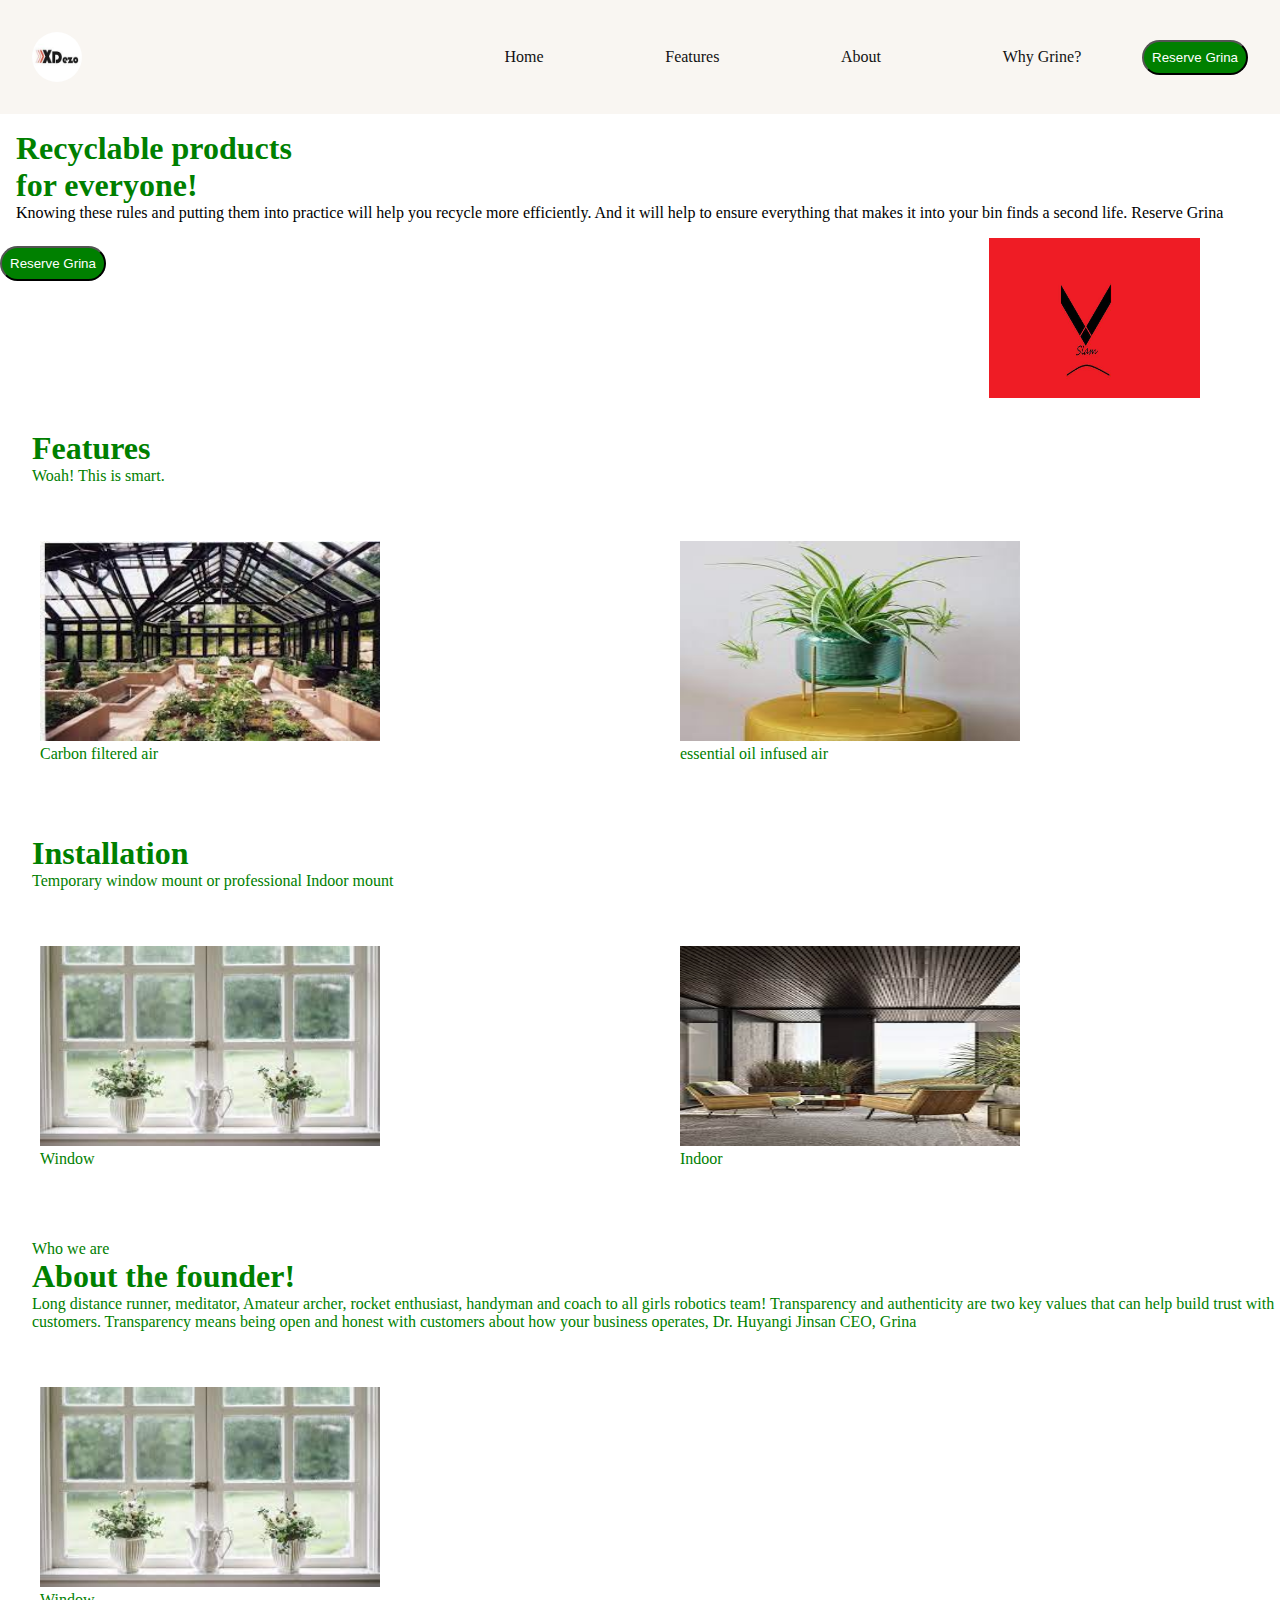
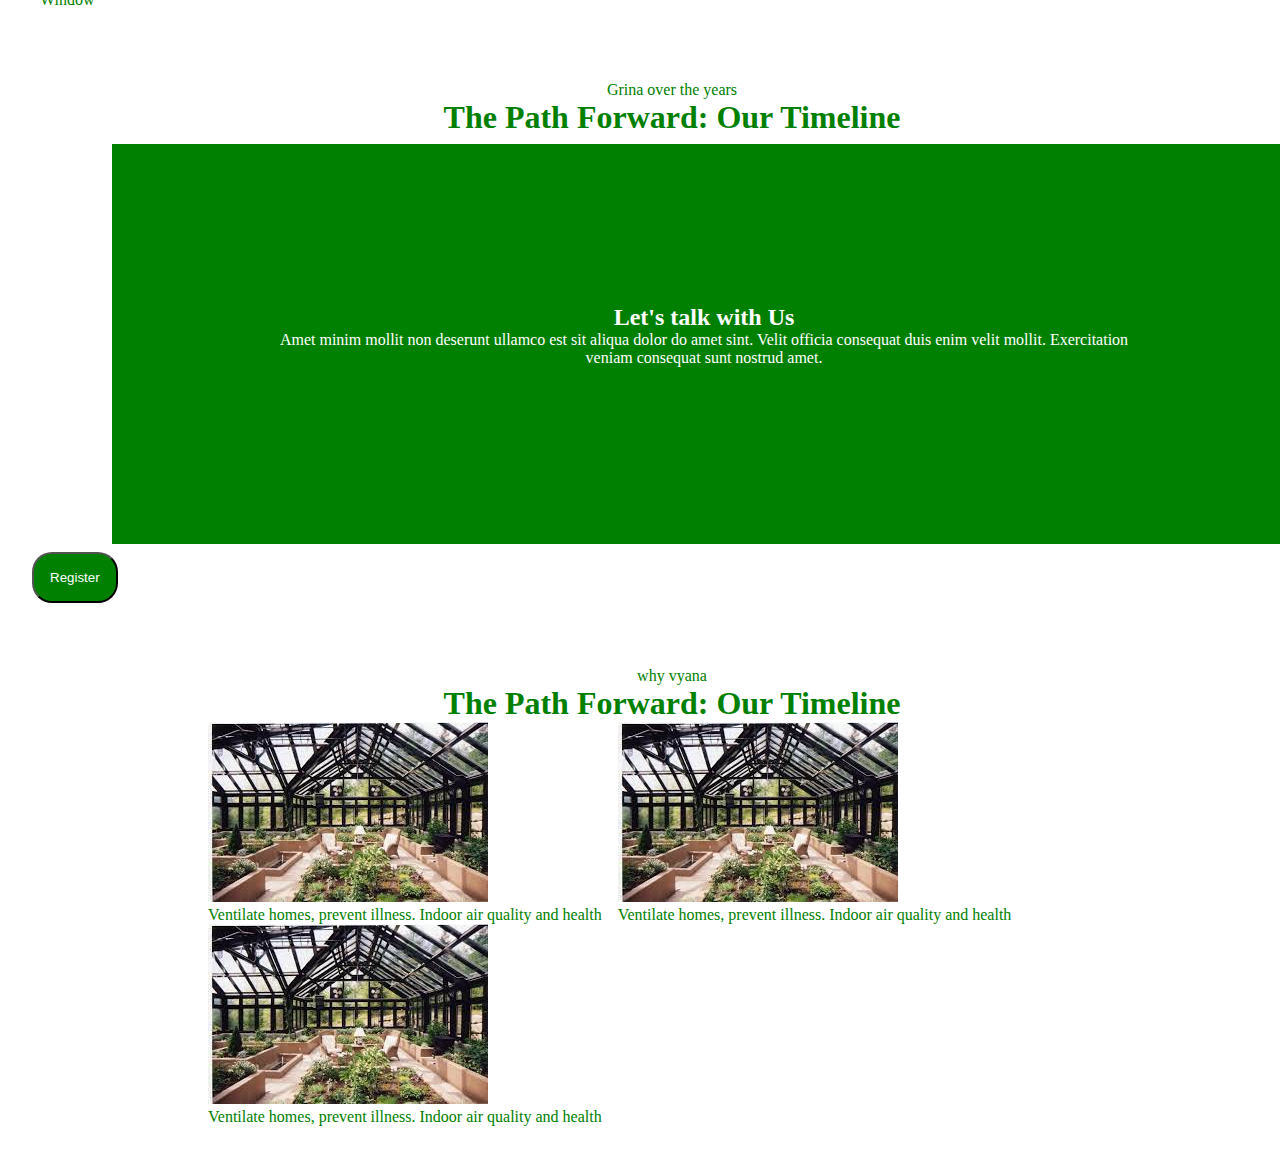
<file: index.html>
<!DOCTYPE html>
<html lang="en">

<head>
    <meta charset="UTF-8">
    <meta name="viewport" content="width=device-width, initial-scale=1.0">
    <title>CODECAMP</title>
    <link rel="stylesheet" href="assets/css/style.css">
</head>

<body>
    <section>
        <header>
            <nav class="photo">
                <img src="assets/img/images.jpg" alt="">
                <button>Reserve Grina</button>
                <a href="contact.html"><i class="fa-solid fa-phone"></i>Why Grine?</a>
                <a href="gallery.html"><i class="fa-solid fa-image"></i>About</a>
                <a href="service.html"><i class="fa-solid fa-gear"></i> Features </a>
                <a href="home.html"><i class="fa-solid fa-house"></i> Home</a>
            </nav>
        </header>

    </section>

    <section>
        <div class="part1">
            <h1>
                Recyclable products <br>
                for everyone!
            </h1>
            <p>
                Knowing these rules and putting them into practice will help you recycle more efficiently. And it will
                help to ensure everything that makes it into your bin finds a second life.
                Reserve Grina
            </p>

        </div>
        <div class="green">
            <img src="assets/img/1.jpg" alt="">
        </div>
        <div class="button">
            <button>Reserve Grina</button>
        </div>
    </section>
    <!-- section 3 -->
    <section>
        <div class="collection">
            <div class="feature">
                <h1>Features</h1>
                <p> Woah! This is smart. </p>
            </div>



            <div class="responsive">
                <div class="gallery">
                    <img src="assets/img/green house.jpg" alt="" title="Carbon filtered air">
                    <div class="des"> Carbon filtered air</div>
                </div>

                <div class="gallery">
                    <img src="assets/img/pot.jpg" alt="">
                    <div class="des"> essential oil infused air</div>
                </div>
            </div>
        </div>
    </section>

    <!-- section 4 -->
    <section>
        <div class="collection">
            <div class="feature">
                <h1>Installation</h1>
                <p> Temporary window mount or professional Indoor mount </p>
            </div>

            <div class="responsive">
                <div class="gallery">
                    <img src="assets/img/window.jpg" alt="" title="Carbon filtered air">
                    <div class="des"> Window</div>
                </div>

                <div class="gallery">
                    <img src="assets/img/indoor.jpg" alt="">
                    <div class="des"> Indoor</div>
                </div>
            </div>
        </div>
    </section>

    <!-- section 5 -->

    <section>
        <div class="collection">
            <p>Who we are</p>

            <h1>About the founder!</h1>
            <p> Long distance runner, meditator, Amateur
                archer, rocket enthusiast, handyman and
                coach to all girls robotics team!
                Transparency and authenticity are two key
                values that can help build trust with
                customers. Transparency means being
                open and honest with customers about
                how your business operates,
                Dr. Huyangi Jinsan
                CEO, Grina </p>


            <div class="responsive">
                <div class="gallery">
                    <img src="assets/img/window.jpg" alt="" title="Carbon filtered air">
                    <div class="des"> Window</div>
                </div>
            </div>
    </section>


    <!-- section 7 -->
    <section>
        <div class="collection">
                <div>
                    
                </div>
            <div class="rest">
                <p>Grina over the years</p>
                <h1>The Path Forward: Our Timeline</h1>
            </div>



                <div class="box">
                    <h2>Let's talk with Us</h2>
                    <p> Amet minim mollit non deserunt ullamco est sit aliqua dolor do amet sint. Velit officia
                        consequat duis
                        enim velit mollit. Exercitation veniam consequat sunt nostrud amet. </p>

                </div>
                    <div class="click">
                        <button>Register</button>
                    </div>
    </section>

    <!-- section 8 -->
    <section>
        <div class="collection">
                <div>
                    <div class="repet">
                        <p>why vyana</p>
                        <h1>The Path Forward: Our Timeline</h1>
                    </div>
        
        
                            <div class="class">
                                <div class="border">
                                    <img src="assets/img/green house.jpg" alt="">
                                    <div>Ventilate homes, prevent illness.
                                        Indoor air quality and health</div>
                                    </div>
                                    <div class="border">
                                        <img src="assets/img/green house.jpg" alt="">
                                        <div>Ventilate homes, prevent illness.
                                            Indoor air quality and health</div>
                                        </div>
                                        <div class="border">
                                            <img src="assets/img/green house.jpg" alt="">
                                            <div>Ventilate homes, prevent illness.
                                                Indoor air quality and health</div>
                                </div>

                            </div>
                           
        
                    
                </div>
                   


            








    

</body>

</html>
</file>
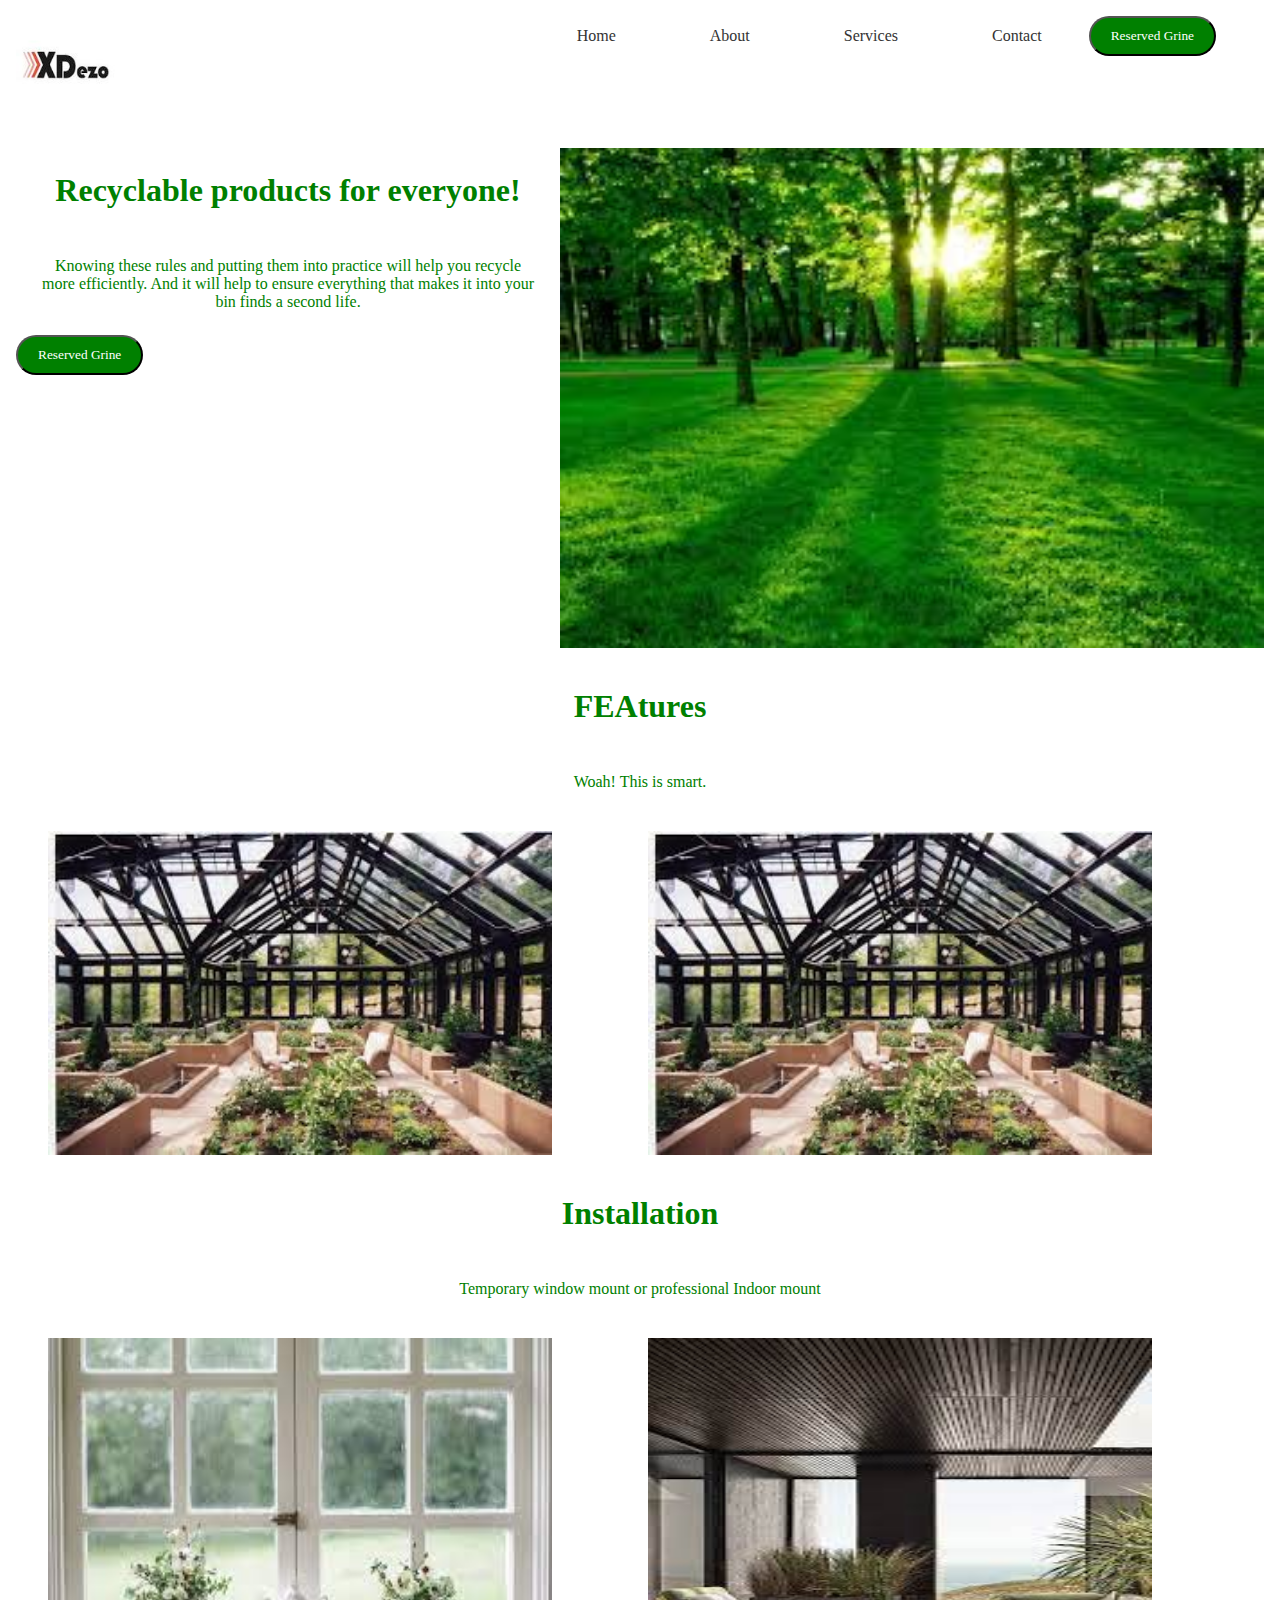
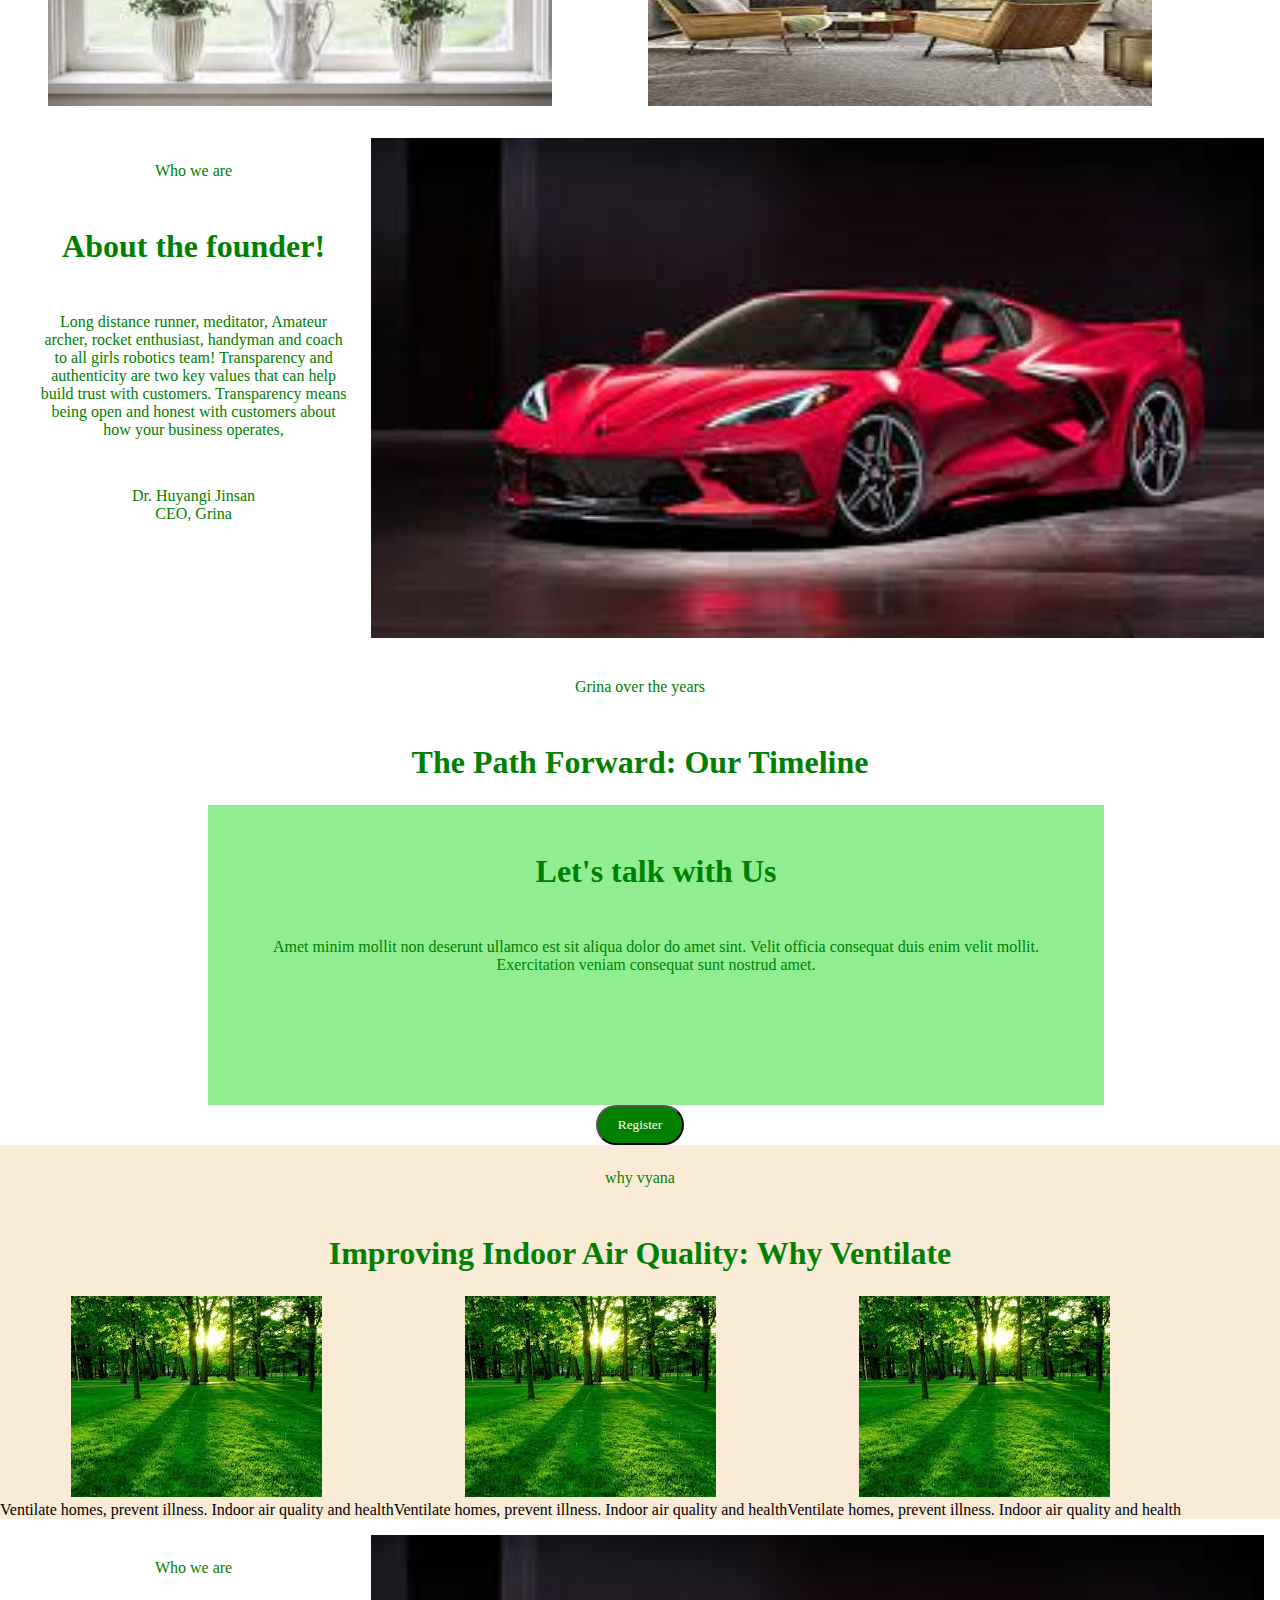
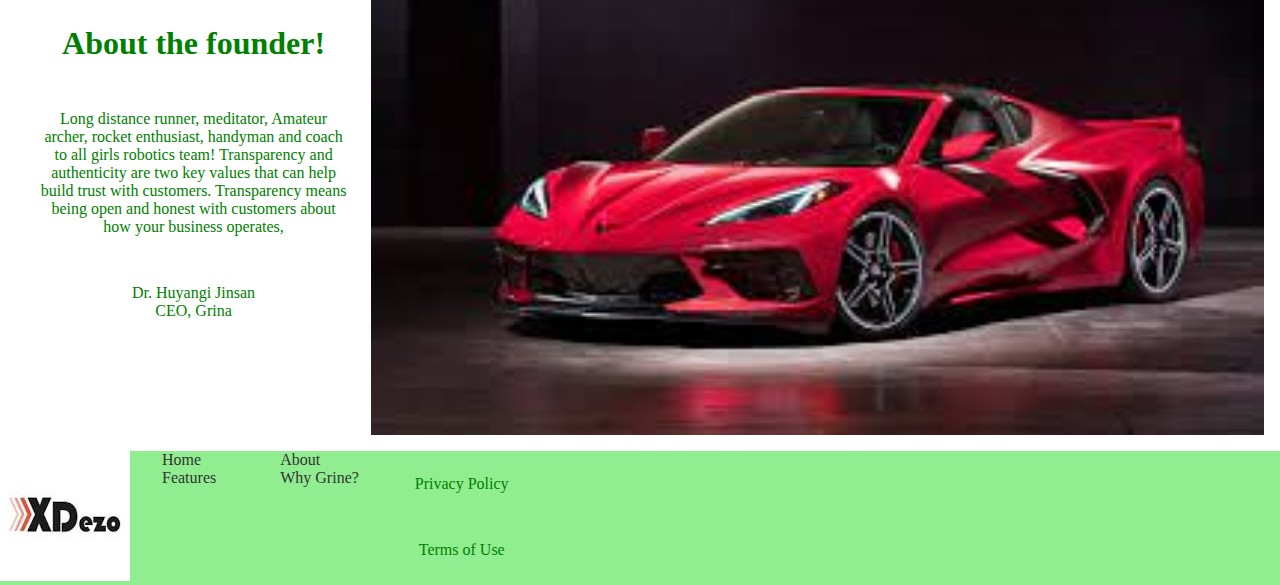
<file: about.html>
<!DOCTYPE html>
<html lang="en">
<head>
    <meta charset="UTF-8">
    <meta name="viewport" content="width=device-width, initial-scale=1.0">
    <title>Document</title>
    <link rel="stylesheet" href="assets/css/about.css">
</head>
<body>

              <!-- section 1 -->
    <div class="container">
        <img src="assets/img/images.jpg" alt="">
        <nav class="right-navigation">
          <ul>
            <li><a href="#">Home</a></li>
            <li><a href="#">About</a></li>
            <li><a href="#">Services</a></li>
            <li><a href="#">Contact</a></li>
            <button>Reserved Grine</button>
          </ul>
        </nav>
        <main>
          <!-- Your page content goes here -->
        </main>
      </div>
                  <!-- section 2 -->
      <section>
        <div class="section">
          <div class="text">
            <h1>Recyclable products
              for everyone!</h1>
              <p>Knowing these rules and putting them into practice
                will help you recycle more efficiently. And it will help
                to ensure everything that makes it into your bin
                finds a second life.
              </p>
              <button>Reserved Grine</button>
             </div>
            <img src="assets/img/greenplant.jpg" alt="">
        </div>
        </section>

              <!-- section 3 -->
      <section>
        <div class="section3">
          <div class="text">
            <h1> FEAtures</h1>
              <p>Woah! This is smart.</p>
             </div>
              <div class="photo">
                <img src="assets/img/green house.jpg" width="600px" alt="">
                <img src="assets/img/green house.jpg" width="600px" alt="">
              </div>
              

            
        </div>
      </section>
                <!-- section 4 -->
      <section>
        <div class="section3">
          <div class="text">
            <h1> Installation</h1>
              <p>Temporary window mount or professional Indoor mount</p>
             </div>
              <div class="photo">
                <img src="assets/img/window.jpg" width="600px" height="400px" alt="">
                <img src="assets/img/indoor.jpg" width="600px" height="400px" alt="">
              </div>
              

            
        </div>
      </section>
                  <!-- section 5 -->
                  <section>
                    <div class="section">
                      <div class="text">
                        <p>Who we are</p>
                        <h1>About the founder!</h1>
                          <p>Long distance runner, meditator, Amateur
                            archer, rocket enthusiast, handyman and
                            coach to all girls robotics team!
                            Transparency and authenticity are two key
                            values that can help build trust with
                            customers. Transparency means being
                            open and honest with customers about
                            how your business operates,
                          </p>
                          <p>Dr. Huyangi Jinsan <br>
                            CEO, Grina</p>
                        
                         </div>
                        <img src="assets/img/car.jpg" alt="">
                     </div>
                    </section>
                <!-- section 7 -->
                <section>
                  <div class="section7">
                    <div class="line">
                      <p>Grina over the years</p>
                      <h1> The Path Forward: Our Timeline</h1>
                    </div>
                    <div class="box">
                        <h1>Let's talk with Us</h1>
                        <p>Amet minim mollit non deserunt ullamco est sit aliqua dolor do amet sint. Velit officia consequat duis
                          enim velit mollit. Exercitation veniam consequat sunt nostrud amet.</p>
                        </div>
                        <div class="button">
                          <button>Register</button>
                        </div>
                      </div>
                  </section>

                <!-- section 8 -->
               <section>
                  <div class="section8">
                    <div class="line">
                      <p>why vyana</p>
                      <h1>Improving Indoor Air Quality: Why Ventilate</h1>
                      <div class="row1">

                        <div class="row">
                          <img src="assets/img/greenplant.jpg" alt="">
                             <div>Ventilate homes, prevent illness.
                              Indoor air quality and health
                              </div>
                        </div>
                        <div class="row">
                          <img src="assets/img/greenplant.jpg" alt="">
                             <div>Ventilate homes, prevent illness.
                              Indoor air quality and health
                              </div>
                        </div>
                        <div class="row">
                          <img src="assets/img/greenplant.jpg" alt="">
                             <div>Ventilate homes, prevent illness.
                              Indoor air quality and health
                              </div>
                        </div>
                      </div>

                    </div>
                     
                    
                  </div>
              </section>

              <!-- section 9 -->

              <section>
                <div class="section">
                  <div class="text">
                    <p>Who we are</p>
                    <h1>About the founder!</h1>
                      <p>Long distance runner, meditator, Amateur
                        archer, rocket enthusiast, handyman and
                        coach to all girls robotics team!
                        Transparency and authenticity are two key
                        values that can help build trust with
                        customers. Transparency means being
                        open and honest with customers about
                        how your business operates,
                      </p>
                      <p>Dr. Huyangi Jinsan <br>
                        CEO, Grina</p>
                    
                     </div>
                    <img src="assets/img/car.jpg" alt="">
                 </div>
                </section>


                <!-- section 10 -->
                <section>
                  <footer>
                    <div class="fot_img">
                      <img src="assets/img/images.jpg" alt="">
                    </div>
                    <div class="nav_1">
                      <nav>
                        <a href="">Home</a>
                      </nav>
                      <nav>
                        <a href="">Features</a>
                      </nav>
                    </div>
                        <div class="nav_2">
                          <nav>
                            <a href="">About</a>
                          </nav>
                          <nav>
                            <a href="">Why Grine?</a>
                          </nav>
                        </div>
                            <div class="nav_3">
                               <p>Privacy Policy</p>
                               <p>Terms of Use</p>
                            </div>

                  </footer>
                            
                          
                            
                </section>

                            
                  

                  
                    
                    
                       
                       
                        
          
                      

</body>
</html>
</file>
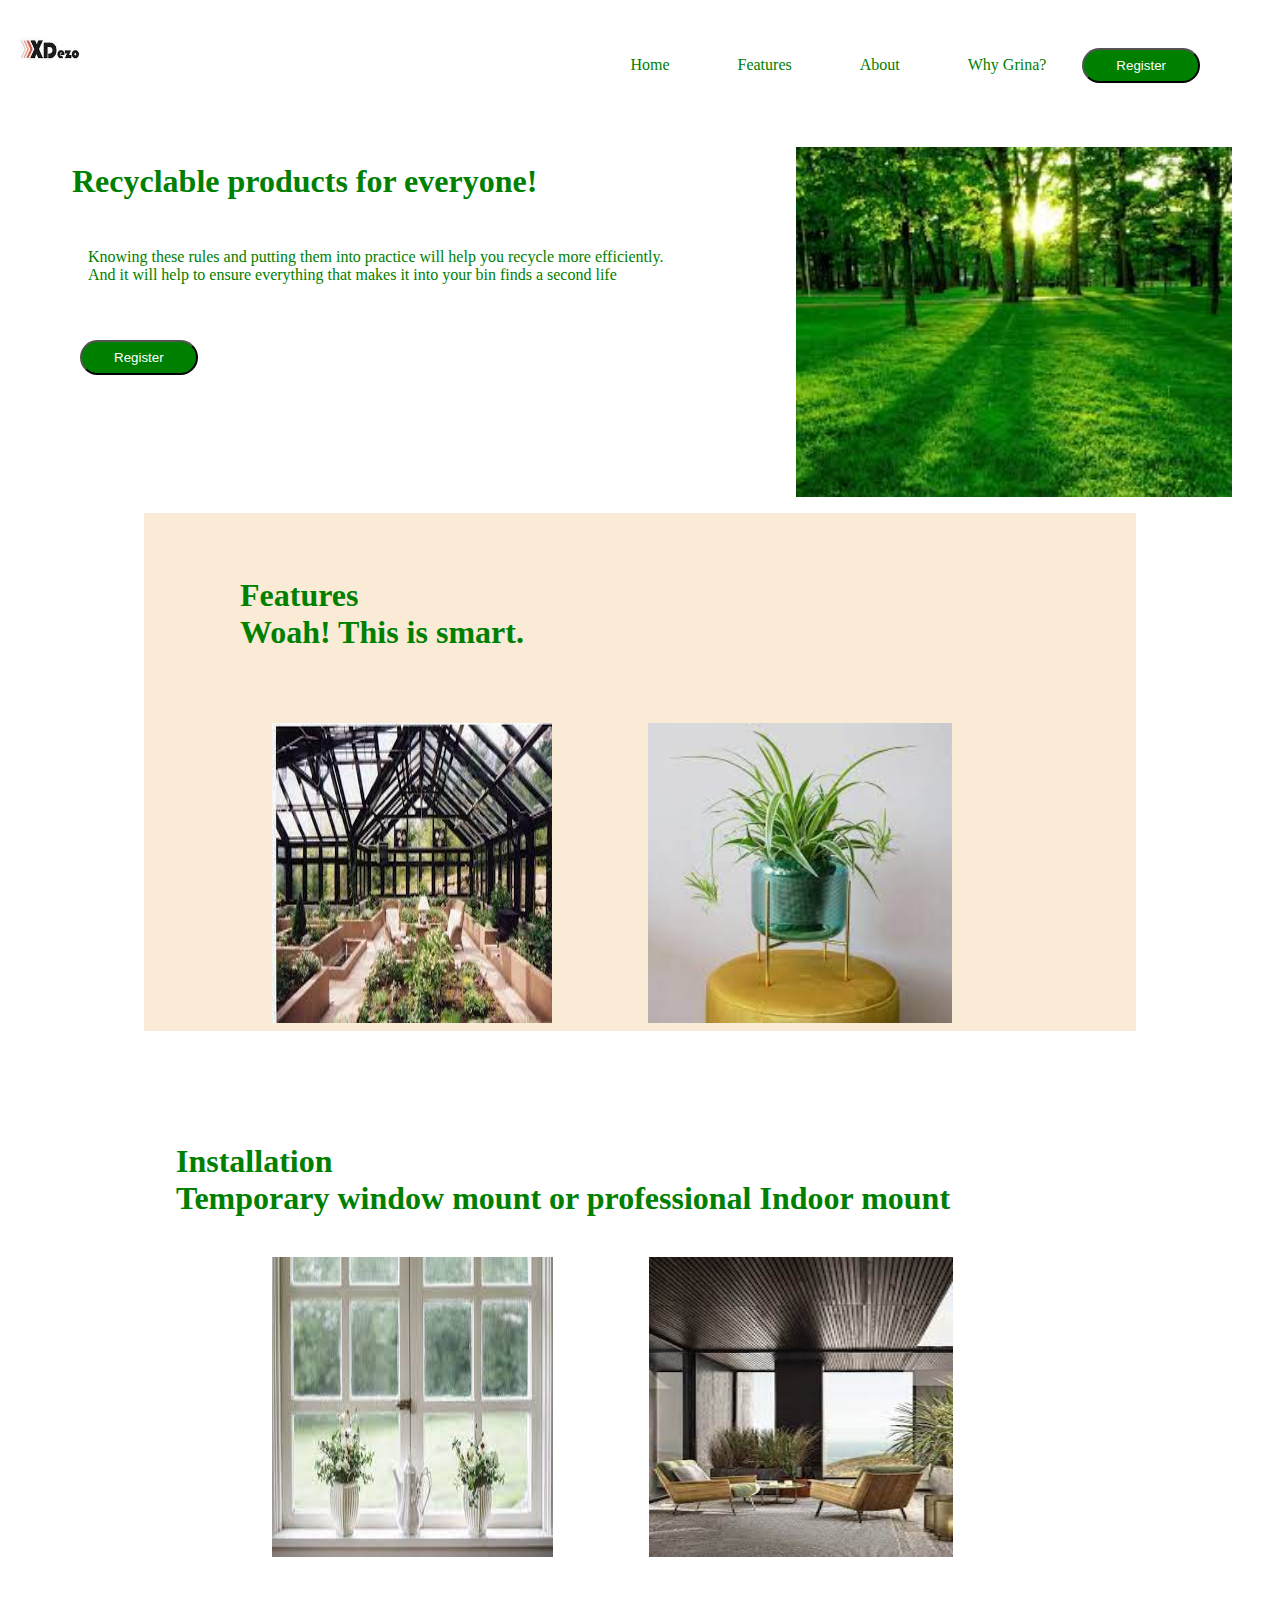
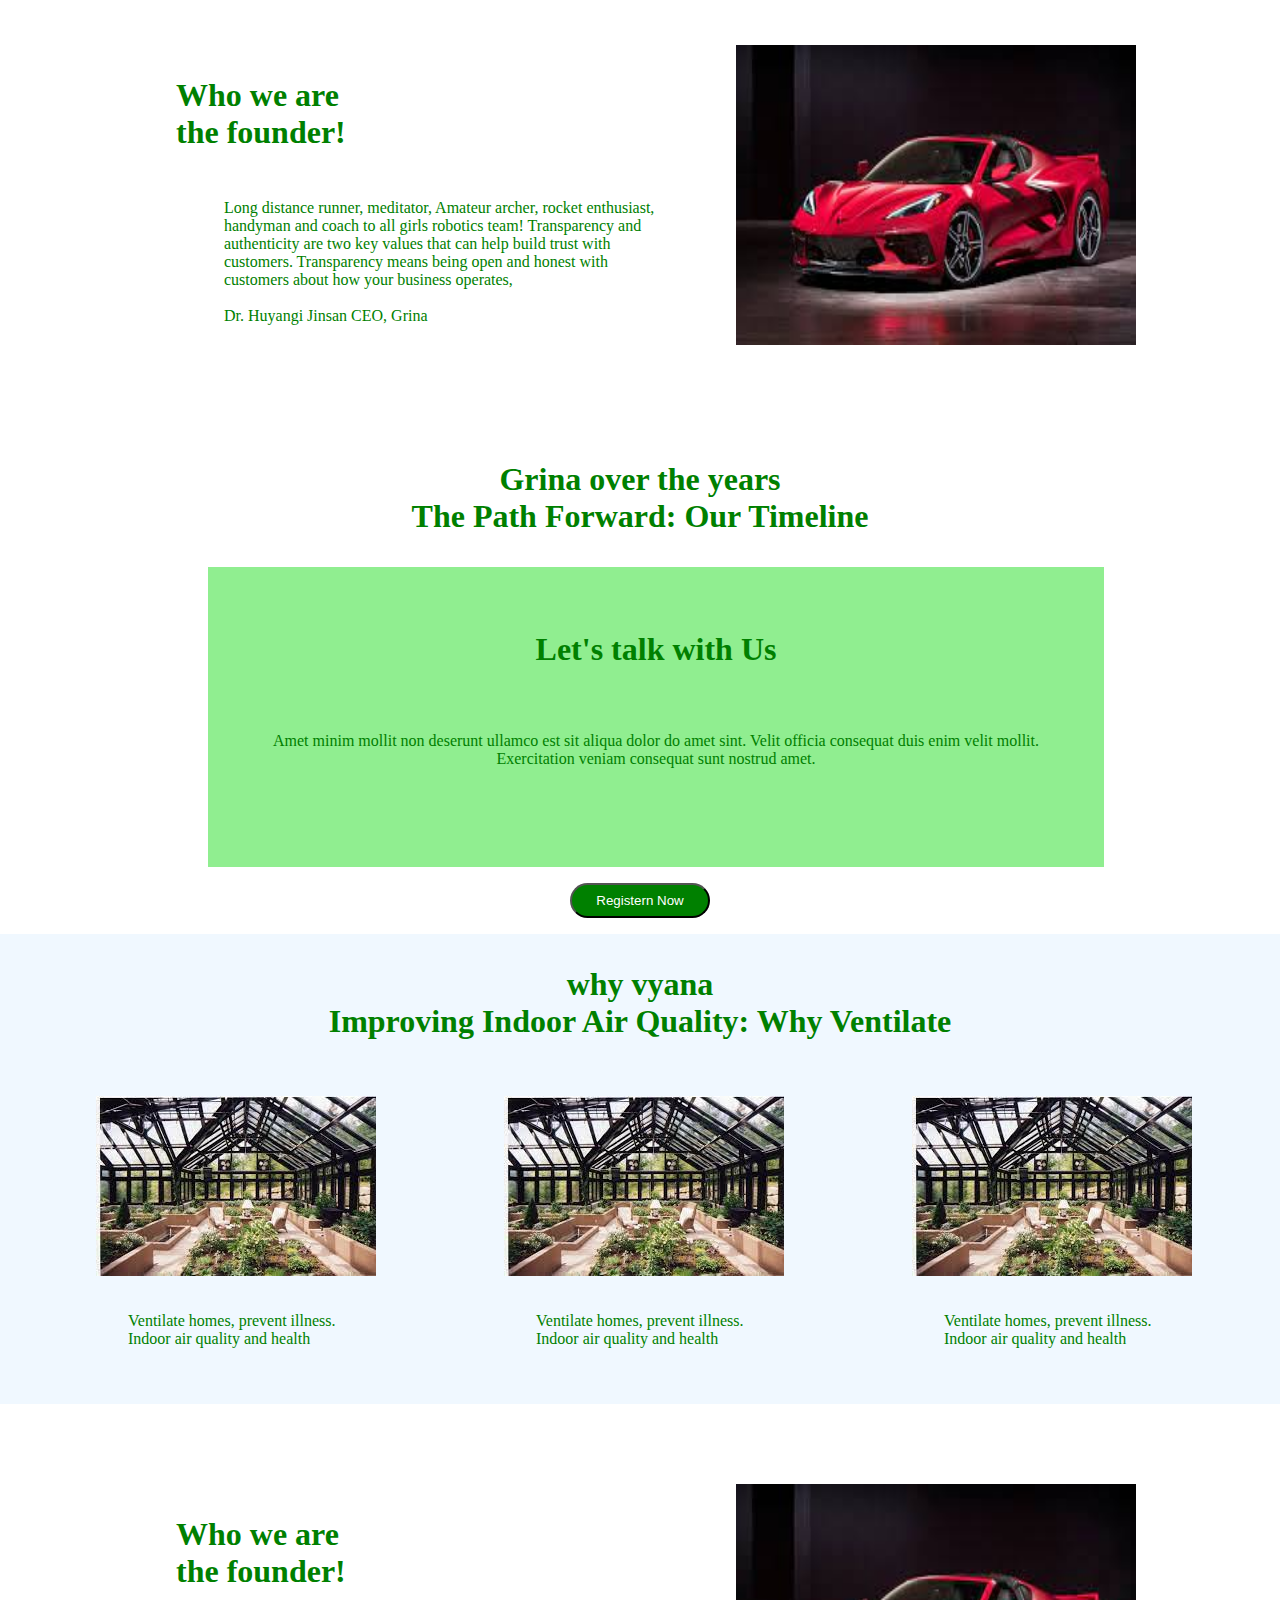
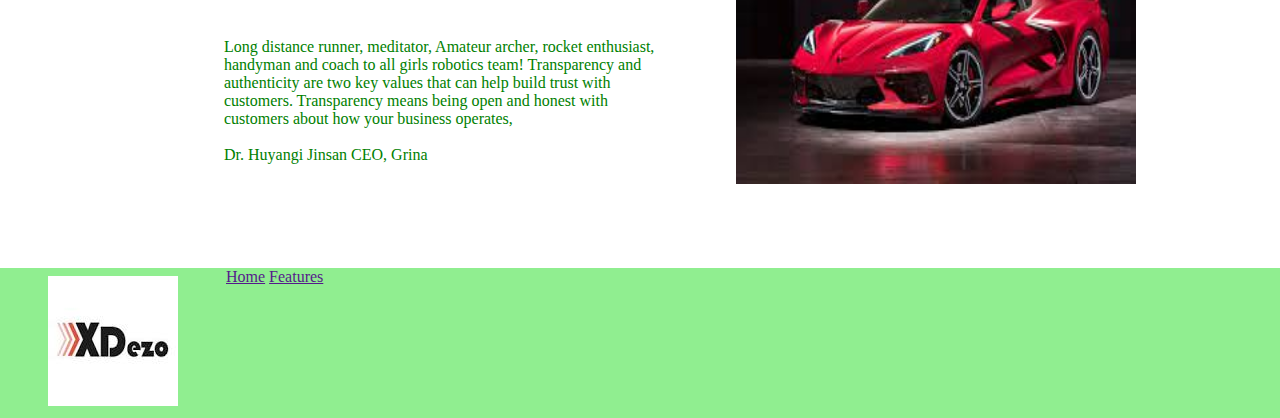
<file: code.html>
<!DOCTYPE html>
<html lang="en">
<head>
    <meta charset="UTF-8">
    <meta name="viewport" content="width=device-width, initial-scale=1.0">
    <title>Pratice</title>
    <link rel="stylesheet" href="assets/css/code.css">
</head>
<body>
    
            <!-- section 1 -->
    <section>
        <!-- header -->
        <header>
            <img src="assets/img/images.jpg" alt="">
            <nav>
                <a href="">Home</a>
                <a href="">Features </a>
                <a href="">About</a>
                <a href="">Why Grina?</a>
                <button>Register</button>
            </nav>
        </header>

    </section>

           <!-- section 2 -->
        <section>
            <div class="plant">
                <div class="unside">
                    <h1>Recyclable products for everyone!</h1>
                    <p>Knowing these rules and putting them into practice
                        will help you recycle more efficiently. And it will help
                        to ensure everything that makes it into your bin
                        finds a second life</p>
                        
                         <button>Register</button>

                    </div>

                    <div class="side">

                        <img src="assets/img/greenplant.jpg" alt="">

                    </div>
                    
              </div>
                    
        </section>
              
            <!-- section 2 -->
            <section>
                <div class="features">
                    <div class="div1">
                        <h1>Features <br> Woah! This is smart.</h1>
                    </div>

                    <div class="carbon">
                        <img src="assets/img/green house.jpg" alt="">
                        <img src="assets/img/pot.jpg" height="300px"  width="400px"  alt="">
                    </div>

                </div>
            </section>

                    <!-- section 3 -->
            <section>
                <div class="install">
                    <div class="div2">
                        <h1>Installation <br> Temporary window mount or professional Indoor mount
                            </h1>
                    </div>

                    <div class="carbon">
                        <img src="assets/img/window.jpg" alt="">
                        <img src="assets/img/indoor.jpg" height="300px"  width="400px"  alt="">
                    </div>

                </div>
            </section>


                    <!-- section 4 -->
             <section>
                        <div class="founder">
                            <div class="div3">
                                <h1>Who we are <br> the founder!</h1>
                                <p>Long distance runner, meditator, Amateur
                                    archer, rocket enthusiast, handyman and
                                    coach to all girls robotics team!
                                    Transparency and authenticity are two key
                                    values that can help build trust with
                                    customers. Transparency means being
                                    open and honest with customers about
                                    how your business operates, <br><br>
                                    Dr. Huyangi Jinsan
                                    CEO, Grina</p>
                            </div>

                            <div class="car">
                                <img src="assets/img/car.jpg"  height="300px"  width="400px"  alt="">
                            </div>
                        </div>
             </section>

                        <!-- section 5 -->
             <section> 
                  <div class="path">
                     <div class="div4">
                            <h1>Grina over the years <br> The Path Forward: Our Timeline</h1>
                     </div>

                        <div class="box">
                             <h1>Let's talk with Us</h1>
                             <p>Amet minim mollit non deserunt ullamco est sit aliqua dolor do amet sint. Velit officia consequat duis
                                enim velit mollit. Exercitation veniam consequat sunt nostrud amet.</p>
                        </div>

                        <div class="register">
                            <button>Registern Now</button>
                        </div>
                  </div>
             </section>

             <!-- section 5 -->
             <section>
                <div class="vyana">
                    <div class="div5">
                        <h1>why vyana <br> Improving Indoor Air Quality: Why Ventilate</h1>
                       
                    </div>

                    <div class="three">
                        <div class="photo">
                            <img src="assets/img/green house.jpg" alt="">
                            <p>Ventilate homes, prevent illness. <br>
                                Indoor air quality and health</p>
                        </div>
                        <div class="photo">
                            <img src="assets/img/green house.jpg" alt="">
                            <p>Ventilate homes, prevent illness. <br>
                                Indoor air quality and health</p>
                        </div>
                        <div class="photo">
                            <img src="assets/img/green house.jpg" alt="">
                            <p>Ventilate homes, prevent illness. <br>
                                Indoor air quality and health</p>
                        </div>
                    </div>
                </div>
             </section>

             <!-- section 6 -->
             <section>
                <div class="founder">
                    <div class="div3">
                        <h1>Who we are <br> the founder!</h1>
                        <p>Long distance runner, meditator, Amateur
                            archer, rocket enthusiast, handyman and
                            coach to all girls robotics team!
                            Transparency and authenticity are two key
                            values that can help build trust with
                            customers. Transparency means being
                            open and honest with customers about
                            how your business operates, <br><br>
                            Dr. Huyangi Jinsan
                            CEO, Grina</p>
                    </div>

                    <div class="car">
                        <img src="assets/img/car.jpg"  height="300px"  width="400px"  alt="">
                    </div>
                </div>
     </section>

            <!-- section 7 -->
            <section>
                <footer>
                    <div class="img">
                        <img src="assets/img/images.jpg" alt="">
                    </div>
                   <div class="ft1">
                        <a href="">Home</a>
                        <a href="">Features</a>
                   </div>


                </footer>
            </section>


</body>
</html>
</file>
<file: assets/css/style.css>
*{
    margin: 0;
    padding: 0;

}
.nav, a, button{
        float: right;
}
nav a{
    padding: 1rem 5%;
    /* float: left; */
    color: rgb(18, 18, 18);
 
    text-decoration: none;
    text-align: center;
    /* position: fixed;
    top: 0; */
}
nav a:hover{
    background-color: rgb(5, 255, 38);
    color:blue;
}
nav{
    background-color:rgb(249, 246, 242);
    padding: 2rem;
    overflow: hidden; 
    position: sticky;
    top: 0;
    border: green;
}
.photo button{
    margin-top: 0.5rem;
   border-radius: 20px;
    background-color: green;
    color: white;
    padding: 0.5rem;
}
.photo img{
    width: 50px;
    height: 50px;
    border-radius: 50%;
    float: left;
    position: sticky;
    top: 0;
    
}
/* SEction 1  */
.green img{
 float: right;
width: 211px;
height: 160px;
margin-right: 5rem;
}
.part1 h1{
    color: green;
    font-family: cursive;
}
.part1{
    margin: 1rem;
}
.button button{
    margin-top: 0.5rem;
    border-radius: 20px;
    float: left;
    background-color: green;
     color: white;
     padding: 0.5rem;
}

/* section 3 */
.collection{
        float: left;
        /* justify-content: center; */
        padding: 2rem;
    }
    .responsive{
        flex-wrap: wrap;
    display: flex;
        padding-top: 3rem;
    }
    
    .gallery {
    flex: 1 1 200px;
    padding: 0.5rem;
    /* float: left; */

}

.gallery img {
    width: 340px;
    height: 200px;
}
.collection{
  /* margin: 5rem; */
    float: left;
    color: green;
    /* background-color: yellow; */
    width: 100%;
}



/* section 7 */
.box{
    margin-top: 0.5rem;
        width: 70%;
        height: 80px;
     background-color: green;
     color: white;
     padding: 10rem 9rem;
     text-align: center;
     margin-left: 5rem;
 }
 .rest{
    text-align: center;
 }
 .click button{

float: left;
    margin-top: 0.5rem;
    border-radius: 20px;
     background-color: green;
     color: white;
     padding: 1rem;
 }

 /* section 8 */
 .repet {
    text-align: center;
    
 }
 .border{
 float: left;
 justify-content: center;
 padding-left: 1rem;
}
.class{
     margin-left: 10rem;

 }
 

/* FOOTER START */
	
.content {
    /* Add some styles for your main content */
    padding: 20px;
}
</file>
<file: assets/css/about.css>
*{
    padding: 0;
    margin: 0;
    box-sizing: border-box;
    font-family: cursive;
}

      /* section 1 */
.container img{
    width: 100px;
}
.container {
    display: flex;
    /* flex-direction: row; */
    padding: 1rem;
    /* margin: 2rem; */
    /* background-color: aqua; */
}
.right-navigation button{
    border-radius: 30px;
    padding: 10px 20px;
    background-color: green;
    color: white;
}

  
  .right-navigation {
    margin-left: auto; /* This will push the navigation to the right */
  }
  
  ul {
    list-style: none;
    display: flex;
    justify-content: space-between; /* Adjusts spacing between navigation items */
    align-items: center; /* Vertically aligns navigation items */
    padding: 0rem 3rem;
    margin: 0;
  }
  
  li {
    margin: 0 15px; /* Adjusts spacing between navigation items horizontally */
  }
  
  a {
    padding: 0rem 2rem;
    text-decoration: none;
    color: #333; /* Change this to your desired link color */
  }
      /* section 2 */
  .section{
   display: flex;
   justify-content: space-between;
    /* background-color: #f0ecec; */
    padding: 40px;
    width: 100%;
    /* margin-left: 10rem; */
  }
  .section img{
    height: 500px;
    width: 1500px;
  }
  .section, h1, p{
    color: green;
    margin: 0;
    padding: 1rem;
}
.section button{
  padding: 10px 20px;
  border-radius: 30px;
  background-color: green;
  color: white;
}

/* section 3 */
.section3 .photo{
  display: flex;
flex-wrap: wrap;
}

.photo img{
  padding: 1rem 3rem;

}
/* section 7 */
.section7 button{
justify-content: center;
display: flex;
  padding: 10px 20px;
  border-radius: 30px;
  background-color: green;
  color: white;
flex-wrap: wrap;
}
.line, h1, p{
  text-align: center;
}
.box{
  background-color: lightgreen;
  width: 70%;
  height: 300px;
  margin: 0rem  13rem;
}
.box,h1, p{
  padding: 1.5rem;
}
.button{
  display: flex;
  justify-content: center;
  align-items: center;
}
/* section 8 */
.section8{
  background-color: antiquewhite;
}
.row1{
  display: flex;
}

    /* section 10 */
  footer{
    background-color:lightgreen;
    display: flex;
  }
</file>
<file: assets/css/code.css>
*{
    margin: 0;
    padding: 0;
    box-sizing: border-box;
}
        /* section 1 */
header img{
   
    height: 100px;
    padding: 1rem;
    width: 100px;
}
header nav{
    float: right;
    padding: 3rem 5rem;
}
header nav a{
    padding: 1rem 2rem;
    text-decoration: none;
    color: green;
}
header button{
    background-color: green;
    border-radius: 30px;
    padding: 0.5rem 2rem;
    color: white;
}

    /* section 2 */
.plant{
        padding: 1rem;
        display: flex;
        width: 100%;
        justify-content: space-between;
}
.plant h1, p{
        flex-basis: 25%;
        color: green;
        padding: 1rem;
}
.side img{
      float: right;
      height: 350px;
      width: 500px;
      padding: 0rem 2rem;
}
.unside{
    padding: 0rem 2.5rem;
} 
.unside button{
    background-color: green;
    color: white;
    border-radius: 30px;
    padding: 0.5rem 2rem;
    margin: 1.5rem;
}
      /* section 2 */
.features{
        background-color: antiquewhite;
        margin: 0rem 9rem;
}
.div1{
    color: green;
    padding: 2rem 4rem;
}
.carbon{
    display: flex;
    padding: 0.5rem 5rem;
}
.carbon img{
    padding: 0rem 3rem;
}

       /* section 3 */
.install{
    margin: 5rem 9rem;
}
.div2{
    color: green;
}

   /* section 4 */
.founder{
    margin: 5rem 9rem;
    display: flex;
}
.div3{
    color: green;
}
.div3 p{
    padding: 1rem 5rem;
}
     /* section 4 */
.div4{
    justify-content: center;
    text-align: center;
    color: green;
}
.box{
    background-color: lightgreen;
    width: 70%;
    height: 300px;
    margin: 0rem  13rem;
    color: green;
    text-align: center;
  }
.box, h1, p{
    padding: 2rem;
}
.register{
    text-align: center;
    padding: 1rem;
}
.register button{
    background-color: green;
    color: white;
    padding: 0.5rem 1.5rem;
    border-radius: 30px;
}
     /* section 5 */
.vyana{
    background-color: aliceblue;
}
.div5{
    color: green;
    text-align: center;
}
.three{
    display: flex;
    padding: 0.5rem 2rem;
}
.photo{
    padding: 1rem 4rem;
}

/* section 7 */
footer{
    display: flex;
    background-color: lightgreen;
}
.img img{
    padding: 0.5rem 3rem;
}
</file>
